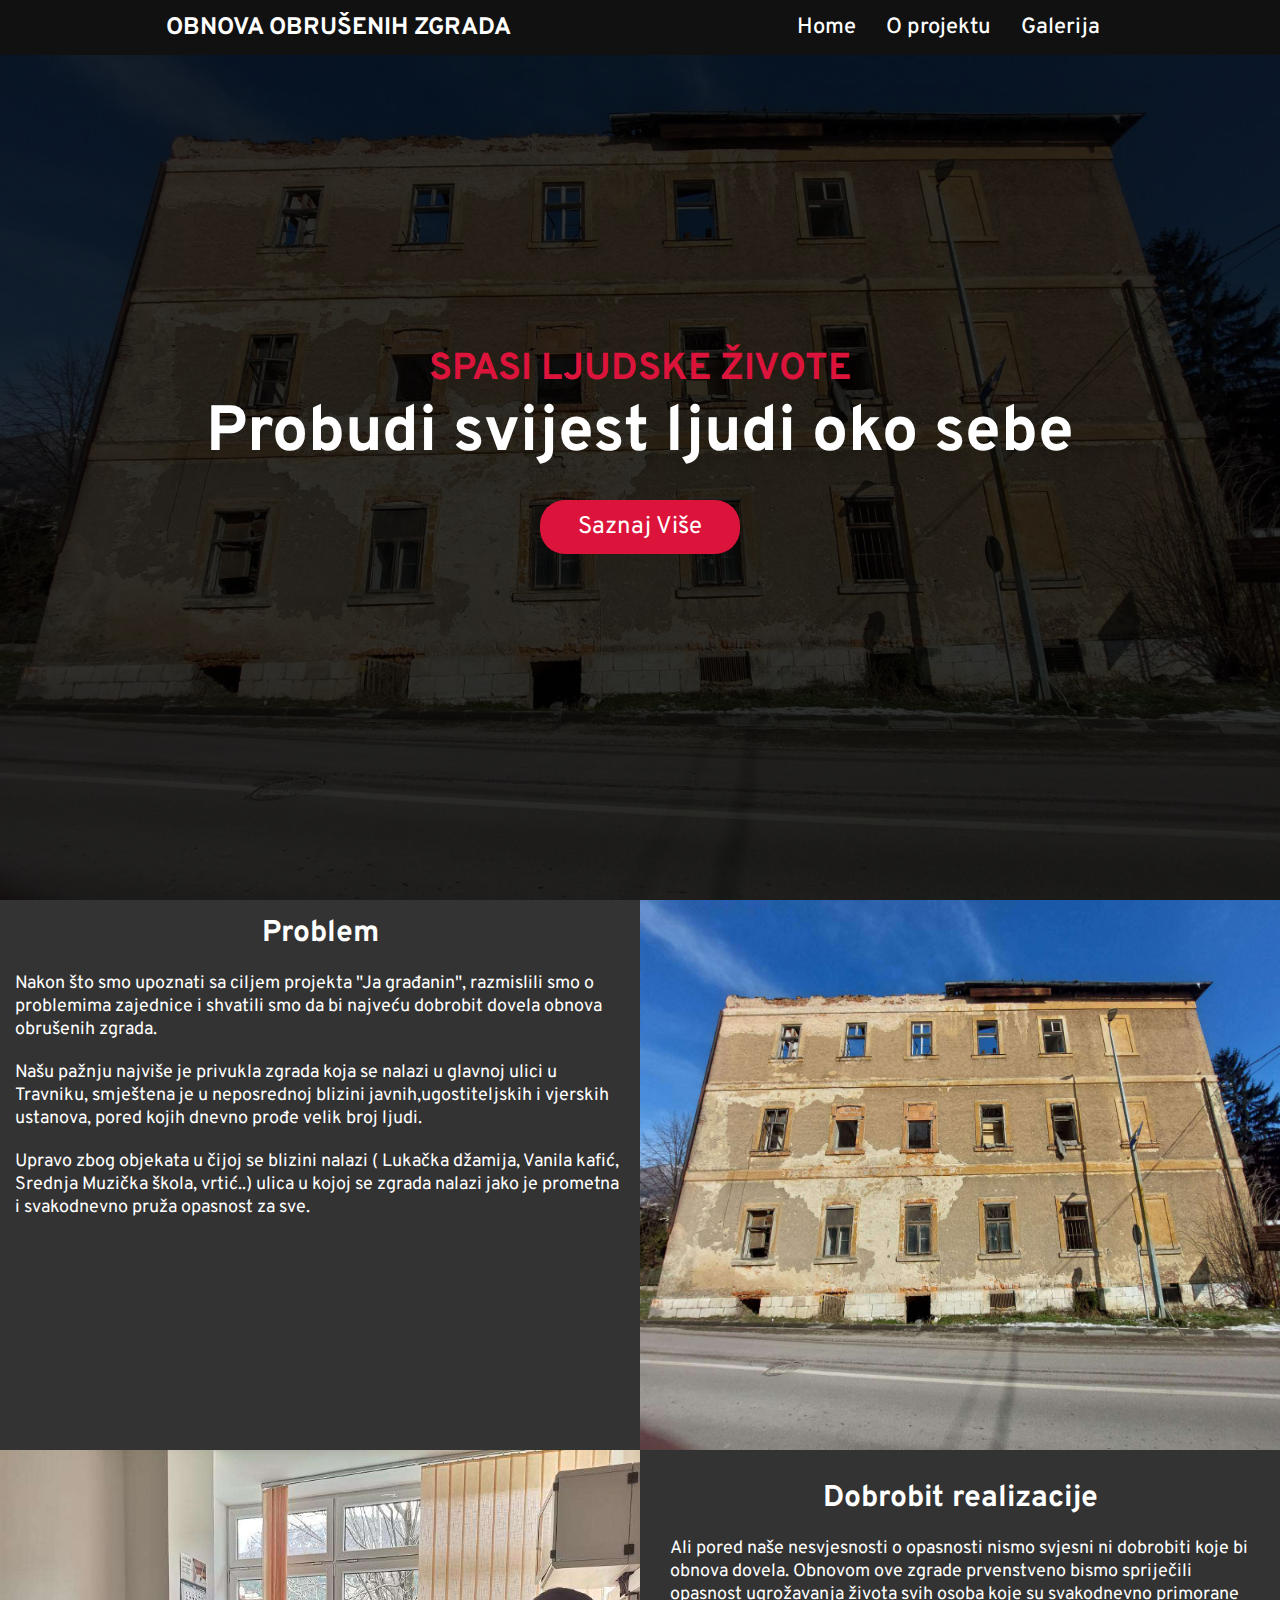
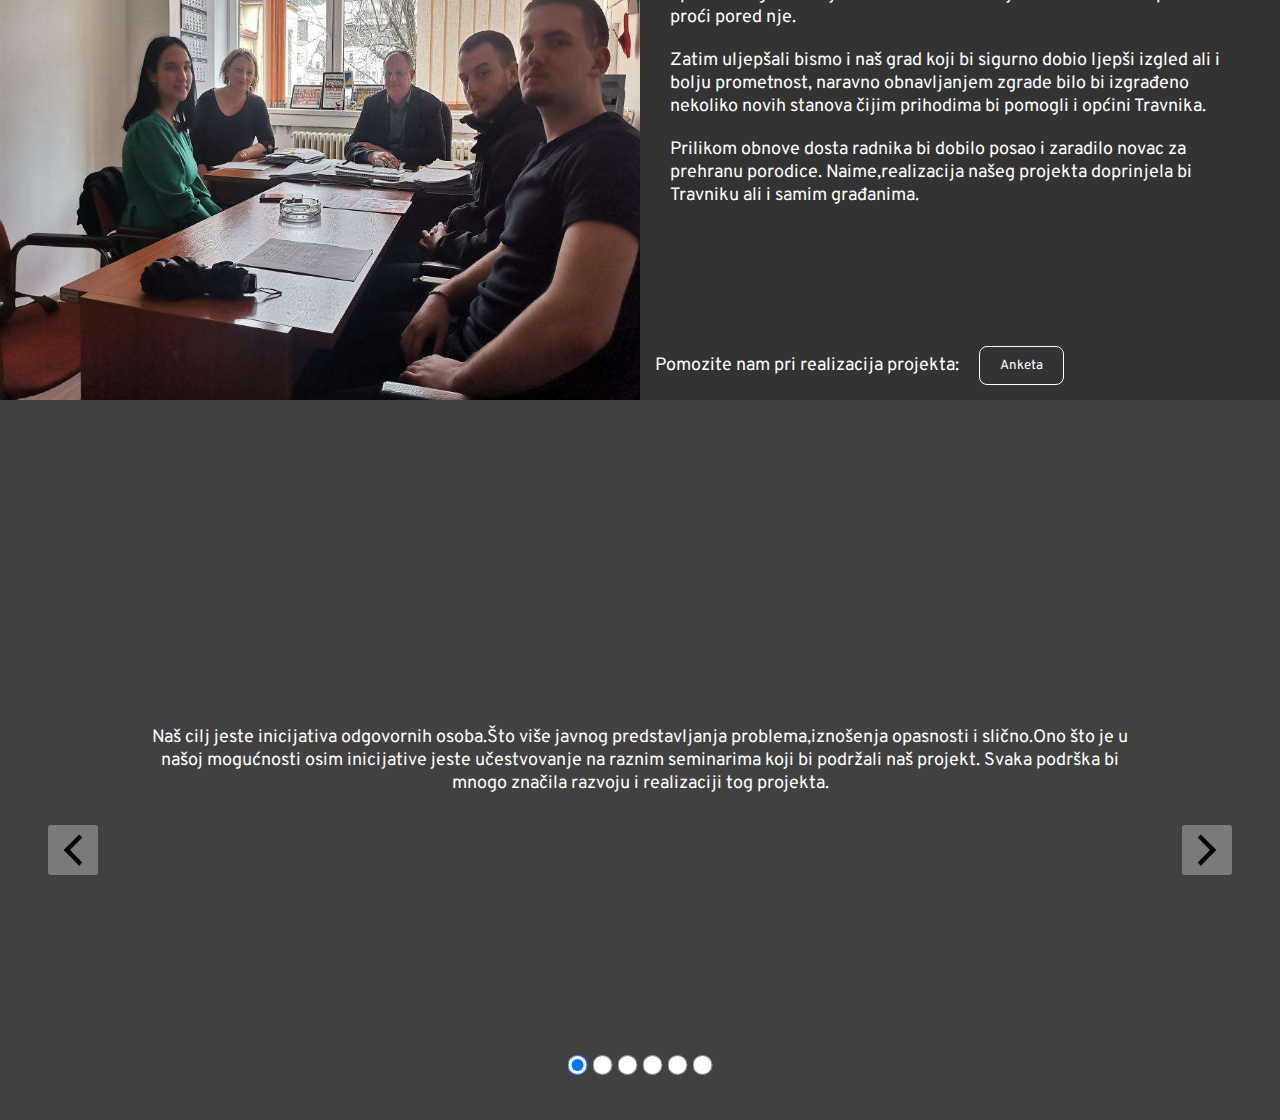
<file: index.html>
<!DOCTYPE html>
<html lang="en">
<head>
    <meta charset="UTF-8">
    <meta http-equiv="X-UA-Compatible" content="IE=edge">
    <meta name="viewport" content="width=device-width, initial-scale=1.0">
    <link rel="stylesheet" href="style/style.css">
    <title>Demokratija</title>
</head>
<body>
    <header>
        <nav>
            <div class="lijevo">
                <h2>OBNOVA OBRUŠENIH ZGRADA</h2>
                <button onclick="navbar()" style="background-color: none; border: none;"><img src="../slike/menu (2).png" alt="" height="40px"></button>
            </div>
            <div class="desno">
                <ul>
                    <li><a href="#home">Home</a></li>
                    <li><a href="#oProjektu">O projektu</a></li>
                    <li><a href="#Galerija">Galerija</a></li>
                </ul>
            </div>
        </nav>
    </header>
    
    <main>
        <div class="main-background" id="home">
            <div class="container">
                <div class="main-text">
                    <h3>SPASI LJUDSKE ŽIVOTE</h3>
                    <h1 style="text-align: center;">Probudi svijest ljudi oko sebe</h1>
                    <button class="dalje-btn" onclick="daljeDugme()">Saznaj Više</button>
                </div>
            </div>
        </div>
        <div class="oTurniru" id="oProjektu">
            <div class="mstsCsgo">
                <h2>Problem</h2>
                <br>
                <p>Nakon što smo upoznati sa ciljem projekta "Ja građanin", razmislili smo o problemima zajednice i shvatili smo da bi
                najveću dobrobit dovela obnova obrušenih zgrada.</p>
                <br>
                <p>Našu pažnju najviše je privukla zgrada koja se nalazi u glavnoj ulici u Travniku, smještena je u
                neposrednoj blizini javnih,ugostiteljskih i vjerskih ustanova, pored kojih dnevno prođe velik
                broj ljudi.</p>
                <br>
                <p>Upravo zbog objekata u čijoj se blizini nalazi ( Lukačka džamija, Vanila kafić, Srednja Muzička
                škola, vrtić..) ulica u kojoj se zgrada nalazi jako je prometna i svakodnevno pruža opasnost za
                sve.</p>
            </div>
            <img src="slike/zgradaa.jpg" alt="">
            <img src="slike/ekipa.jpg" alt="" class="poster">
            <div class="HorizonCsgo">
                <div>
                    <h2>Dobrobit realizacije</h2>
                    <br>
                    <p>Ali pored naše nesvjesnosti o opasnosti nismo svjesni ni dobrobiti koje bi obnova dovela. Obnovom ove zgrade prvenstveno
                    bismo spriječili opasnost ugrožavanja života svih osoba
                    koje su svakodnevno primorane proći pored nje.</p>
                    <br>
                    <p>Zatim uljepšali bismo i naš grad koji bi sigurno dobio ljepši izgled ali i bolju prometnost,
                    naravno obnavljanjem zgrade bilo bi izgrađeno nekoliko novih stanova čijim prihodima bi
                    pomogli i općini Travnika.</p>
                    <br>
                    <p>Prilikom obnove dosta radnika bi dobilo posao i zaradilo novac za prehranu porodice.
                    Naime,realizacija našeg projekta doprinjela bi Travniku ali i samim građanima.</p>
                </div>
                <p class="Dole">Pomozite nam pri realizacija projekta: <a href="https://forms.gle/nXzJqRoKooD6zkSB7" target="_blank"><button>Anketa</button></a></p>
            </div>
        </div>

        </div>
        <div id="Galerija" style="position: relative; z-index:0; background-color: #414141;">
            <div class="view v1" style="text-align: center; color: #fff;">Naš cilj jeste inicijativa odgovornih osoba.Što više javnog predstavljanja problema,iznošenja opasnosti i slično.Ono što
            je u našoj mogućnosti osim inicijative jeste učestvovanje na raznim seminarima koji bi podržali naš projekt. Svaka
            podrška bi mnogo značila razvoju i realizaciji tog projekta.</div>
            <div class="view v2"><img src="slike/zgradica2.jpg" alt=""></div>
            <div class="view v3"><img src="slike/zgradica.jpg" alt=""></div>
            <div class="view v4"><img src="slike/d2a.jpg" alt=""></div>
            <div class="view v5"><img src="slike/zgradurina3.jpg" alt=""></div>
            <div class="view v6"><img src="slike/zgradica3.jpg" alt=""></div>
            <div class="navigacija" style="z-index: 10;">
                <input class="slide" type="radio" name="slide" id="">
                <input class="slide" type="radio" name="slide" id="">
                <input class="slide" type="radio" name="slide" id="">
                <input class="slide" type="radio" name="slide" id="">
                <input class="slide" type="radio" name="slide" id="">
                <input class="slide" type="radio" name="slide" id="">
            </div>
            <button class="strelica lijevoo" onclick="idiLijevo()">
                <svg height="50px" id="Layer_1" style="enable-background:new 0 0 512 512;" version="1.1" viewBox="0 0 512 512"
                    width="50px" xml:space="preserve" xmlns="http://www.w3.org/2000/svg" xmlns:xlink="http://www.w3.org/1999/xlink">
                    <polygon points="352,128.4 319.7,96 160,256 160,256 160,256 319.7,416 352,383.6 224.7,256 " />
                </svg>
                <button class="strelica desnoo" onclick="idiDesno()">
                    <svg height="50px" id="Layer_1" style="enable-background:new 0 0 512 512;" version="1.1" viewBox="0 0 512 512"
                        width="50px" xml:space="preserve" xmlns="http://www.w3.org/2000/svg"
                        xmlns:xlink="http://www.w3.org/1999/xlink">
                        <polygon points="160,128.4 192.3,96 352,256 352,256 352,256 192.3,416 160,383.6 287.3,256 " />
                    </svg>
                </button>
        </div>
    </main>
    <script src="scripte/script.js"></script>
    <script src="scripte/nav.js"></script>
    <script src="scripte/slider.js"></script>
</body>
</html>
</file>
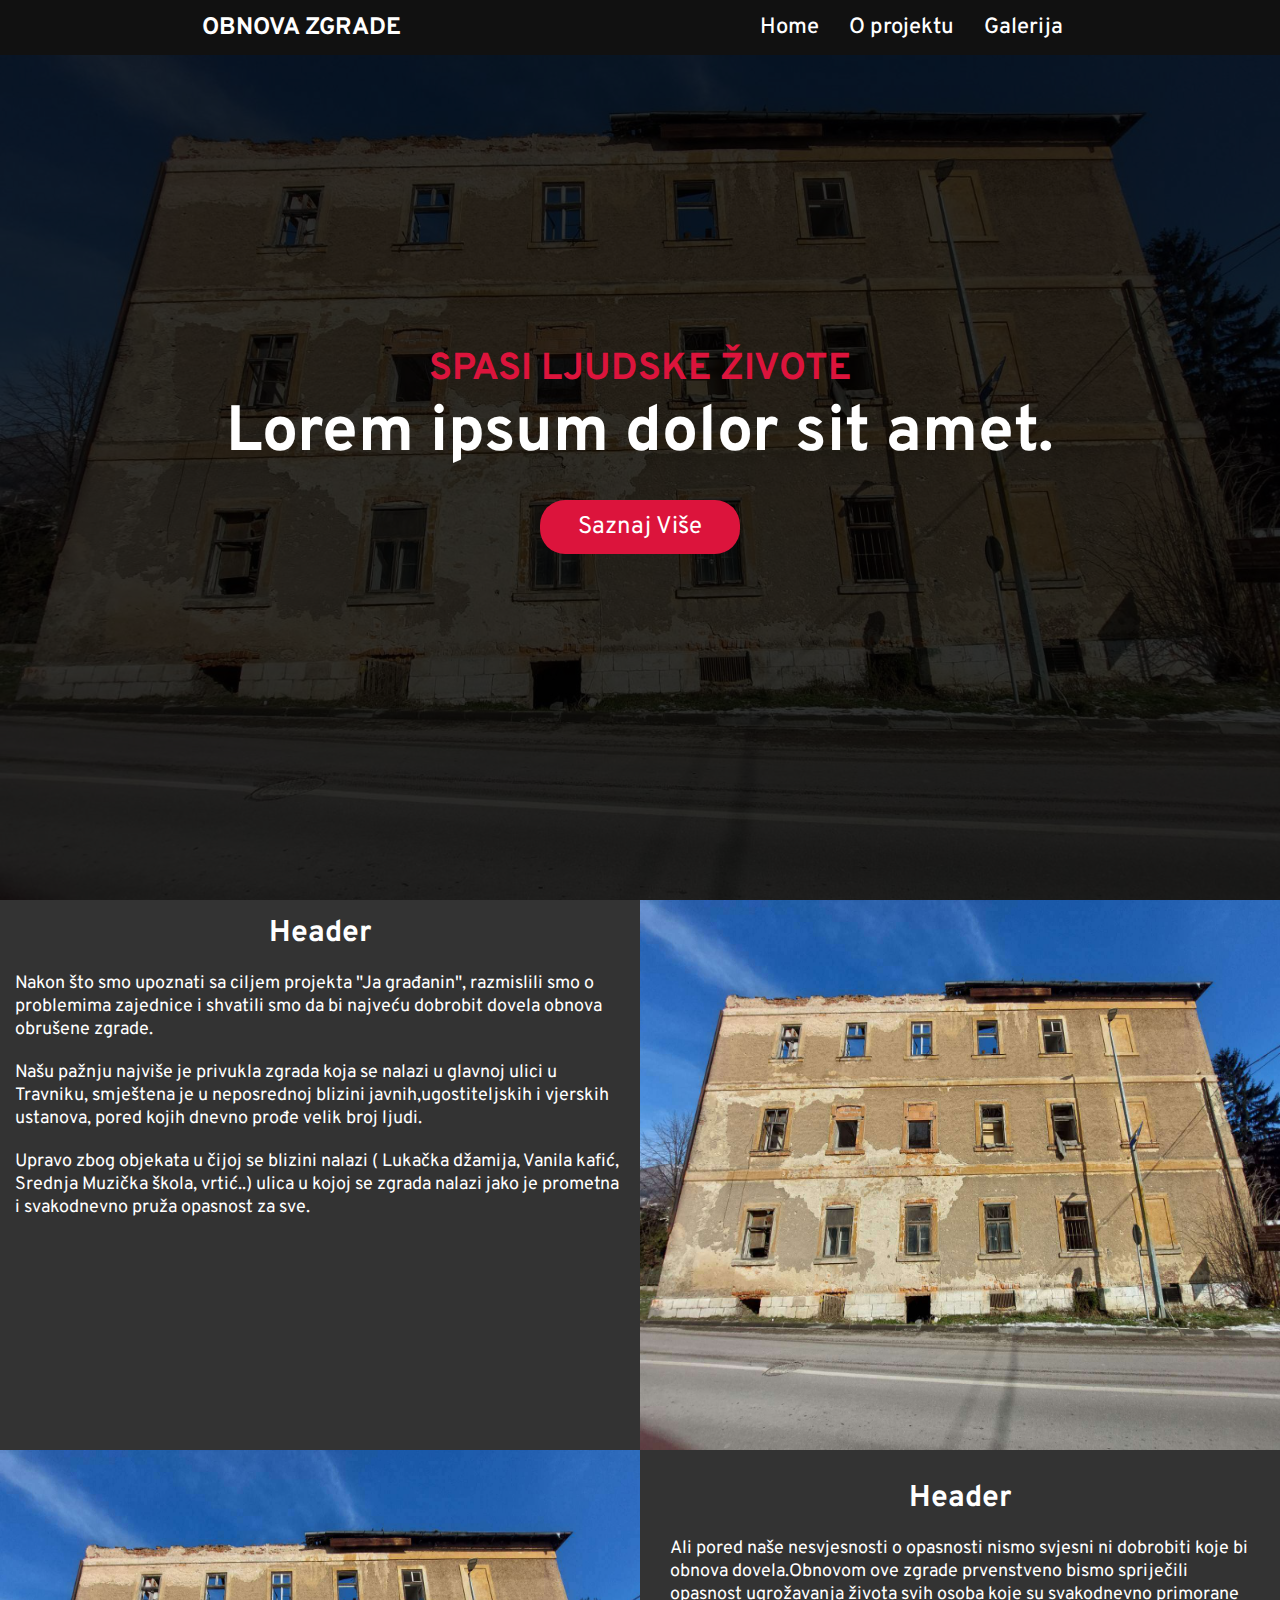
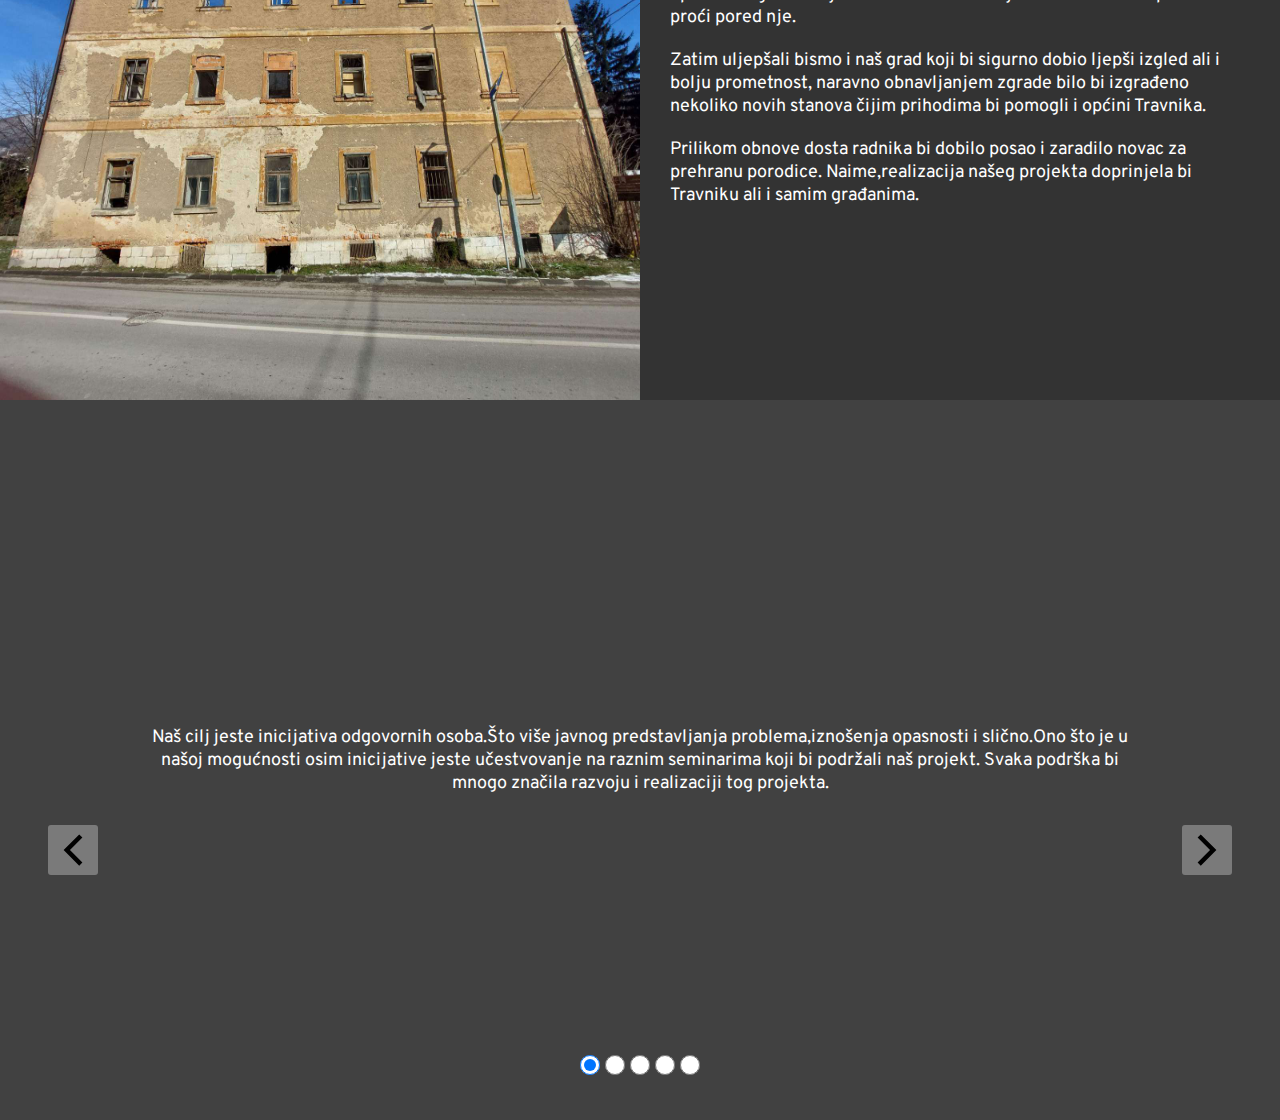
<file: view/index.html>
<!DOCTYPE html>
<html lang="en">
<head>
    <meta charset="UTF-8">
    <meta http-equiv="X-UA-Compatible" content="IE=edge">
    <meta name="viewport" content="width=device-width, initial-scale=1.0">
    <link rel="stylesheet" href="../style/style.css">
    <title>Demokratija</title>
</head>
<body>
    <header>
        <nav>
            <div class="lijevo">
                <h2>OBNOVA ZGRADE</h2>
                <button onclick="navbar()" style="background-color: none; border: none;"><img src="../slike/menu (2).png" alt="" height="40px"></button>
            </div>
            <div class="desno">
                <ul>
                    <li><a href="#home">Home</a></li>
                    <li><a href="#oProjektu">O projektu</a></li>
                    <li><a href="#Galerija">Galerija</a></li>
                </ul>
            </div>
        </nav>
    </header>
    
    <main>
        <div class="main-background">
            <div class="container">
                <div class="main-text">
                    <h3>SPASI LJUDSKE ŽIVOTE</h3>
                    <h1>Lorem ipsum dolor sit amet.</h1>
                    <button class="dalje-btn" onclick="daljeDugme()">Saznaj Više</button>
                </div>
            </div>
        </div>
        <div class="oTurniru" id="oProjektu">
            <div class="mstsCsgo">
                <h2>Header</h2>
                <br>
                <p>Nakon što smo upoznati sa ciljem projekta "Ja građanin", razmislili smo o problemima zajednice i shvatili smo da bi
                najveću dobrobit dovela obnova obrušene zgrade.</p>
                <br>
                <p>Našu pažnju najviše je privukla zgrada koja se nalazi u glavnoj ulici u Travniku, smještena je u
                neposrednoj blizini javnih,ugostiteljskih i vjerskih ustanova, pored kojih dnevno prođe velik
                broj ljudi.</p>
                <br>
                <p>Upravo zbog objekata u čijoj se blizini nalazi ( Lukačka džamija, Vanila kafić, Srednja Muzička
                škola, vrtić..) ulica u kojoj se zgrada nalazi jako je prometna i svakodnevno pruža opasnost za
                sve.</p>
            </div>
            <img src="../slike/zgradaa.jpg" alt="">
            <img src="../slike/daaa.jpg" alt="" class="poster">
            <div class="HorizonCsgo">
                <div>
                    <h2>Header</h2>
                    <br>
                    <p>Ali pored naše nesvjesnosti o opasnosti nismo svjesni ni dobrobiti koje bi obnova dovela.Obnovom ove zgrade prvenstveno
                    bismo spriječili opasnost ugrožavanja života svih osoba
                    koje su svakodnevno primorane proći pored nje.</p>
                    <br>
                    <p>Zatim uljepšali bismo i naš grad koji bi sigurno dobio ljepši izgled ali i bolju prometnost,
                    naravno obnavljanjem zgrade bilo bi izgrađeno nekoliko novih stanova čijim prihodima bi
                    pomogli i općini Travnika.</p>
                    <br>
                    <p>Prilikom obnove dosta radnika bi dobilo posao i zaradilo novac za prehranu porodice.
                    Naime,realizacija našeg projekta doprinjela bi Travniku ali i samim građanima.</p>
                </div>
            </div>
        </div>

        </div>
        <div id="Galerija" style="position: relative; z-index:0; background-color: #414141;">
            <div class="view v1" style="text-align: center; color: #fff;">Naš cilj jeste inicijativa odgovornih osoba.Što više javnog predstavljanja problema,iznošenja opasnosti i slično.Ono što
            je u našoj mogućnosti osim inicijative jeste učestvovanje na raznim seminarima koji bi podržali naš projekt. Svaka
            podrška bi mnogo značila razvoju i realizaciji tog projekta.</div>
            <div class="view v1"><img src="../slike/da.jpg" alt=""></div>
            <div class="view v2"><img src="../slike/d2a.jpg" alt=""></div>
            <div class="view v3"><img src="../slike/daaa.jpg" alt=""></div>
            <div class="view v4"><img src="../slike/horizontalzgrada.jpg" alt=""></div>
            <div class="navigacija" style="z-index: 10;">
                <input class="slide" type="radio" name="slide" id="">
                <input class="slide" type="radio" name="slide" id="">
                <input class="slide" type="radio" name="slide" id="">
                <input class="slide" type="radio" name="slide" id="">
                <input class="slide" type="radio" name="slide" id="">
            </div>
            <button class="strelica lijevoo" onclick="idiLijevo()">
                <svg height="50px" id="Layer_1" style="enable-background:new 0 0 512 512;" version="1.1" viewBox="0 0 512 512"
                    width="50px" xml:space="preserve" xmlns="http://www.w3.org/2000/svg" xmlns:xlink="http://www.w3.org/1999/xlink">
                    <polygon points="352,128.4 319.7,96 160,256 160,256 160,256 319.7,416 352,383.6 224.7,256 " />
                </svg>
                <button class="strelica desnoo" onclick="idiDesno()">
                    <svg height="50px" id="Layer_1" style="enable-background:new 0 0 512 512;" version="1.1" viewBox="0 0 512 512"
                        width="50px" xml:space="preserve" xmlns="http://www.w3.org/2000/svg"
                        xmlns:xlink="http://www.w3.org/1999/xlink">
                        <polygon points="160,128.4 192.3,96 352,256 352,256 352,256 192.3,416 160,383.6 287.3,256 " />
                    </svg>
                </button>
        </div>
    </main>
    <script src="../scripte/script.js"></script>
    <script src="../scripte/nav.js"></script>
    <script src="../scripte/slider.js"></script>
</body>
</html>
</file>
<file: style/style.css>
@import url('https://fonts.googleapis.com/css2?family=Overpass:wght@400;500;600;700;800&family=Poppins:wght@400;500;600;700;800&display=swap');
*{
    margin: 0;
    padding: 0;
    box-sizing: border-box;
    font-family: overpass;
}
.view {
    height: 80vh;
    font-size: 18px;
    width: 1120px;
    max-width: 80%;
    padding: 20px;
    margin: 0 auto;
    display: none;
    justify-content: center;
    align-items: center;
}
.view img{
    height: 100%;
    max-height: 700px;
}
.navigacija {
    position: absolute;
    z-index: 100;
    bottom: 5vh;
    left: 50vw;
    display: flex;
    align-items: center;
    gap: 5px;
    transform: translateX(-50%);
}

.strelica {
    font-size: 50px;
    position: absolute;
    top: 50vh;
    transform: translateY(-50%);
    background-color: transparent;
    border: none;
    border-radius: 50%;
    width: 70px;
    height: 70px;
    display: flex;
    justify-content: center;
    align-items: center;
}

.strelica svg {
    border-radius: 3px;
    background-color: rgba(255, 255, 255, 0.3);
}

.lijevoo {
    left: 3vw;
}

.desnoo {
    right: 3vw;
}

.navigacija input {
    width: 20px;
    height: 20px;
}

html {
    scroll-behavior: smooth;
}

body {
    font-family: Arial, sans-serif;
}

/* Navbar */

header {
    background-color: #111;
    position: absolute;
    width: 100%;
}

nav {
    position: fixed;
    padding: 10px 30px;
    z-index: 20;
    display: flex;
    justify-content: space-around;
    align-items: center;
    width: 100%;
    background-color: #111;
    position: fixed;
    height: auto;
    z-index: 1000;
    transition: ease 0.3s 0.05s;
}
.lijevo h2{
    color: white;
}


nav .desno ul {
    display: flex;
    align-items: center;
    justify-content: center;
    list-style-type: none;
    color: #fff;
    font-size: 22px;
    font-weight: 500;
    height: auto;

}

nav button {
    display: none;
    cursor: pointer;
    background-color: transparent;
    border: none;
}

nav .desno ul li a {
    color: #fff;
    padding: 4px 15px;
    height: 100%;
    transition: all 0.5s 0.05s;
    text-decoration: none;
}

nav .desno ul li a:hover {
    background-color: crimson;
    color: white;
    transition: ease 0.3s 0.05s;
}
@media (max-width: 855px) {
    nav .mainMenu {
        height: 100vh;
        position: fixed;
        top: 0px;
        right: 0px;
        left: 0px;
        z-index: 10;
        flex-direction: column;
        justify-content: center;
        align-items: center;
        background: #333;
        transition: top 1s ease 0s;
        display: none;
    }

    nav .mainMenu .zatvoriMenu {
        display: block;
        position: absolute;
        top: 20px;
        right: 20px;
    }

    nav .otvoriMenu {
        display: block;
    }

    nav .mainMenu li a {
        font-size: 24px;
        margin: 5px 0;
        ;
    }

    nav .mainMenu .prijava-btn {
        font-size: 18px;
        padding: 16px 32px;
        margin: 5px 0;
    }

    nav .mainMenu li a:hover {
        background: none;
        color: crimson;
    }

    .icons i {
        display: inline-block;
        padding: 12px;
    }
}

/* Container */

.container {
    max-width: 1120px;
    margin: 0 auto;
}

/* Main - Hero  */

.main-background {
    background-color: #333;
    color: #fff;
    background-image: url(../slike/zgrada.jpg);
    background-position: center;
    background-size: cover;
    background-blend-mode: multiply;
}

.main-text {
    max-width: 100%;
    height: 100vh;
    display: flex;
    justify-content: center;
    align-items: center;
    flex-direction: column;
    font-size: 32px;
}

.main-text h3:nth-child(1) {
    color: crimson;
}

.main-text span {
    color: crimson;
}

.dalje-btn {
    width: 200px;
    padding: 12px 24px;
    font-size: 24px;
    background-color: crimson;
    color: #fff;
    border: none;
    border-radius: 25px;
    cursor: pointer;
    outline: none;
    margin-top: 25px;

    transition: 0.3s ease;
}

.dalje-btn:hover {
    -webkit-box-shadow: inset 0px 0px 0px 4px crimson;
    -moz-box-shadow: inset 0px 0px 0px 4px crimson;
    box-shadow: inset 0px 0px 0px 4px crimson;
    background-color: transparent;
}
.oTurniru {
    background-color: #333;
    color: white;
    display: grid;
    grid-template-columns: 1fr 1fr;
    grid-template-rows: 550px 550px;
}

.HorizonCsgo {
    display: flex;
    flex-direction: column;
    justify-content: space-between;
}
.Dole{
    display: flex;
    align-items: center;
    gap: 20px;
}
.Dole button{
    background-color: transparent;
    color: white;
    border: 1px solid white;
    border-radius: 8px;
    padding: 10px 20px;
    cursor: pointer;
    transition: all 0.3s 0.05s;
}
.Dole button:hover{
    background-color: #fff;
    color: black;
}
.oTurniru img {
    width: 100%;
    height: 550px;
}

.oTurniru div {
    width: 100%;
    padding: 15px;
}

.oTurniru div h2 {
    text-align: center;
    font-size: 30px;
}

.oTurniru div p {
    font-size: 18px;
}

@media screen and (max-width: 900px) {
    .main-text {
        font-size: 24px;
    }
}

@media screen and (max-width: 768px) {
    .main-text {
        font-size: 20px;
    }
}

@media screen and (max-width: 550px) {
    .main-text {
        font-size: 18px;
    }
}

@media screen and (max-width: 495px) {
    .main-text {
        font-size: 16px;
    }
}

@media screen and (max-width: 425px) {
    .main-text {
        font-size: 14px;
    }
    nav{
        padding: 10px;
    }
    nav h2{
        font-size: 25px;
    }
}

@media screen and (max-width: 375px) {
    .main-text {
        font-size: 13px;
    }
}

/* Main - Servisi  */

.servisi {
    max-width: 100%;
    height: 100vh;
}

@media (max-width:1000px) {
    .oTurniru {
        grid-template-columns: 1fr;
        grid-template-rows: 550px 550px 550px 550px;
    }

    .oTurniru .HorizonCsgo,
    .oTurniru .mstsCsgo {
        padding: 50px;
    }

    .oTurniru .HorizonCsgo {
        order: 2;
    }

    .oTurniru .poster {
        order: 3;
    }

}

@media (max-width:675px) {

    .oTurniru .HorizonCsgo,
    .oTurniru .mstsCsgo {
        padding: 10px 20px;
    }

    .oTurniru img {
        height: 400px;

    }

    .oTurniru {
        grid-template-rows: 550px 400px 550px 400px;

    }

    .oTurniru div p {
        font-size: 16px;
    }
}

@media (max-width:450px) {
    body {
        min-width: 300px;
    }

    .oTurniru div p {
        font-size: 15px;
    }

    .oTurniru .HorizonCsgo,
    .oTurniru .mstsCsgo {
        padding: 5px 10px;
    }

    .oTurniru {
        grid-template-rows: 550px 300px 550px 300px;
        grid-template-columns: 100vw;
    }

    .oTurniru img {
        height: 300px;
    }
}

@media (max-width:400px) {
    .oTurniru img {
        width: 100vw;
    }
}

@media (min-width:1001px) {
    nav ul li a {
        display: block;
    }
}
@media (max-width:1000px) {
nav {
    flex-direction: column;
}

.lijevo {
    display: flex;

    width: 100%;
    justify-content: space-around;
    align-items: center;
}

.desno {
    width: 100%;
    background-color: none;
    transform: translateY(-50px);
}

nav ul li {
    width: 100%;
    text-align: center;
}

nav ul li a {
    color: white;
    display: none;
    width: 100%;
    padding: 10px;
    gap: 0;
}

.desno ul {
    flex-direction: column;
    gap: 0;
}

nav button {
    display: block;
}
}
@media (max-width: 768px) {
    nav {
        flex-direction: column;
    }

    .navbar-menu {
        position: static;
        display: flex;
        flex-direction: column;
        width: 100%;
    }

    .navbar-toggler {
        position: absolute;
        top: 1rem;
        right: 1rem;
    }
}
</file>
